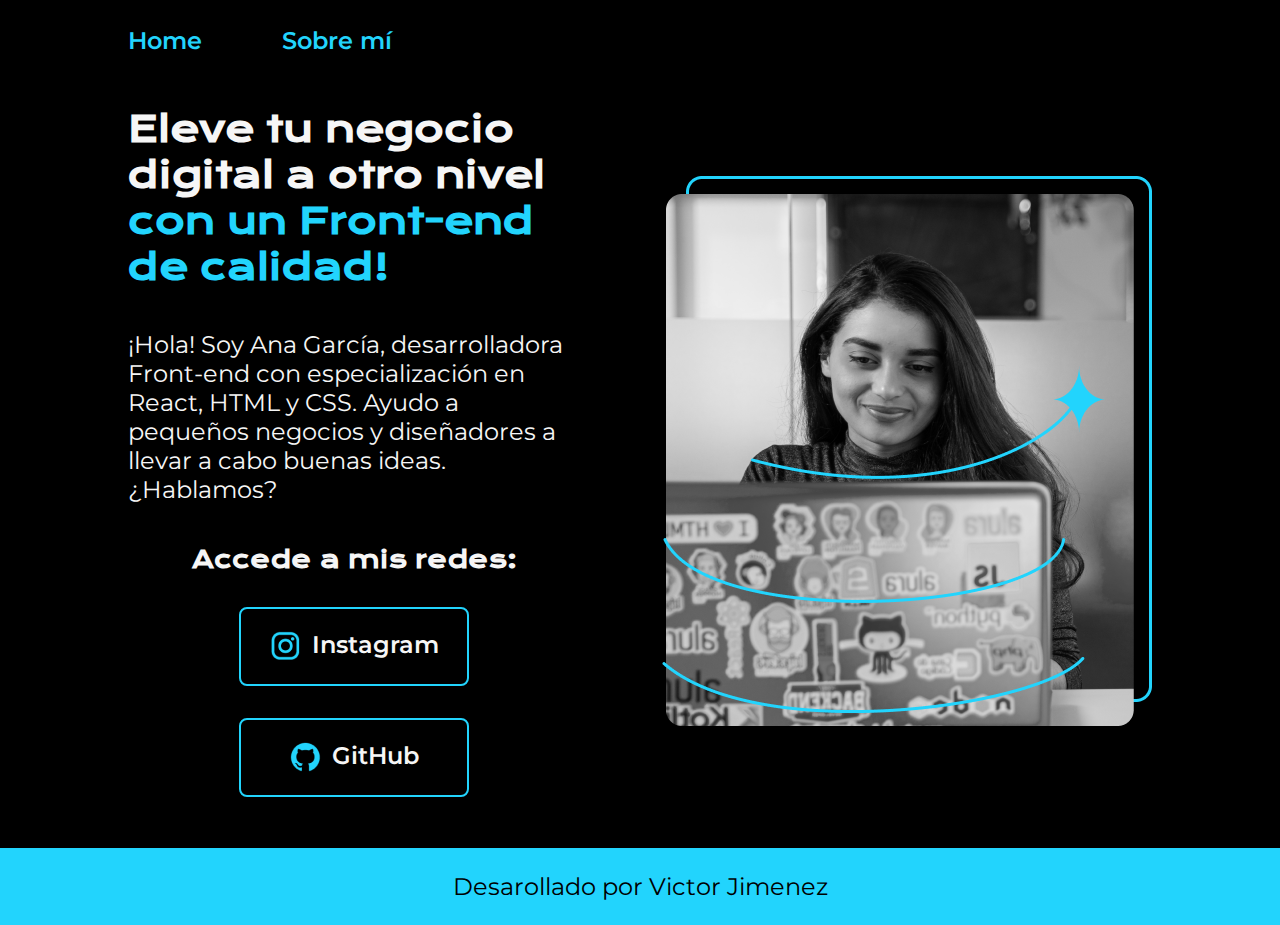
<file: index.html>
<!DOCTYPE html>
<html lang="en">
<head>
    <meta charset="UTF-8">
    <meta name="viewport" content="width=device-width, initial-scale=1.0">
    <title>Portafolio</title>
    <link rel="stylesheet" href="./styles/style.css">
</head>
<body>
    <header class="header">
        <nav class="header_menu">
            <a class="header_menu_link" href="index.html">Home</a>
            <a class="header_menu_link" href="about.html">Sobre mí</a>
        </nav>
    </header>
    
    <main class="presentacion">
       <section class="presentacion_contenido">
            <h1 class="presentacion_contenido_titulo">Eleve tu negocio digital a otro nivel
                
                <strong class="titulo-destacado">con un Front-end de calidad!</strong>
            </h1>
            <p class="presentacion_contenido_texto">
                ¡Hola! Soy Ana García, desarrolladora Front-end con 
                especialización en React, HTML y CSS. Ayudo a pequeños 
                negocios y diseñadores a llevar a cabo buenas ideas. ¿Hablamos?
            </p>

            <div class="presentacion_enlaces"> 
                <h2 class="presentacion_enlaces_subtitulos">Accede a mis redes: </h2>
                <a class="presentacion_enlaces_link" href="https://www.instagram.com/">
                    <img src="./assets/instagram.png">
                    Instagram</a>
                <a class="presentacion_enlaces_link" href="https://github.com/">
                    <img src="./assets/github.png">
                    GitHub</a>  
            </div>

        </section> 

        <img class="presentacion_imagen" src="./assets/Imagen.png" alt="imagen de Ana García trabajando">

    </main>
    <footer class="footer">
        <p>Desarollado por Victor Jimenez</p>
    </footer>
</body>
</html>
</file>
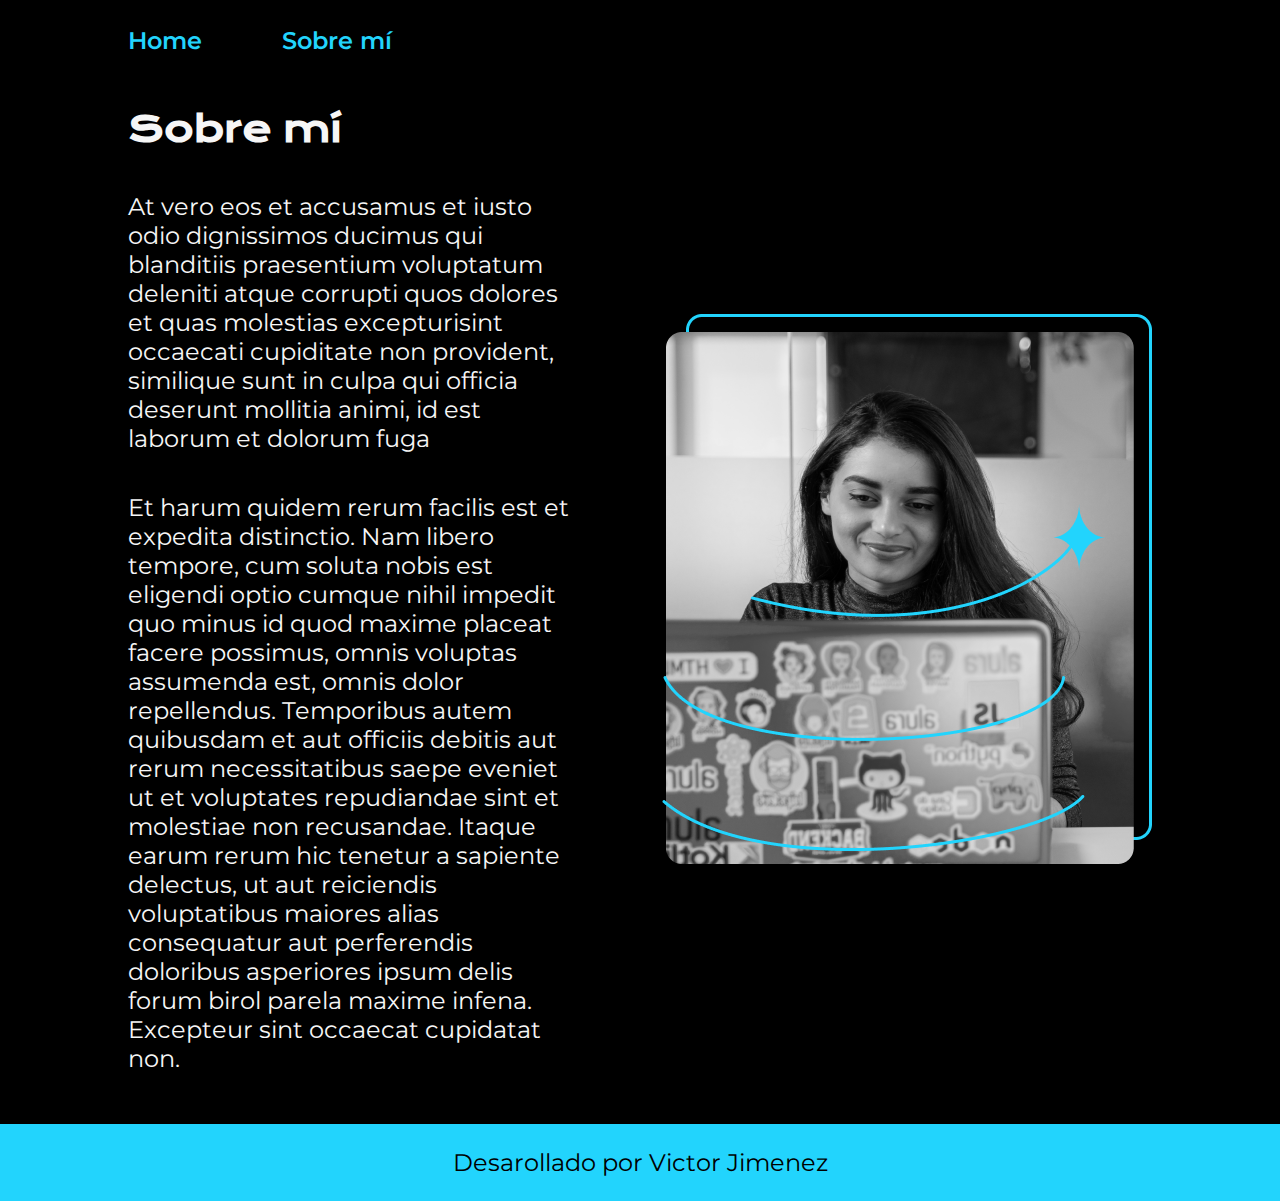
<file: about.html>
<!DOCTYPE html>
<html lang="en">
<head>
    <meta charset="UTF-8">
    <meta name="viewport" content="width=device-width, initial-scale=1.0">
    <title>Sobre mí</title>
    <link rel="stylesheet" href="./styles/style.css">
</head>
<body>

        <header class="header">
            <nav class="header_menu">
                <a class="header_menu_link" href="index.html">Home</a>
                <a class="header_menu_link" href="about.html">Sobre mí</a>
            </nav>
        </header>
        <main class="presentacion">
            <section class="presentacion_contenido">
                <h1 class="presentacion_contenido_titulo">Sobre mí</h1>
                
                <p class="presentacion_contenido_texto">At vero eos et accusamus et iusto odio dignissimos ducimus qui blanditiis praesentium voluptatum deleniti atque corrupti quos dolores et quas molestias excepturisint occaecati cupiditate non provident, similique sunt in culpa qui officia deserunt mollitia animi, id est laborum et dolorum fuga</p>
                
                <p class="presentacion_contenido_texto">Et harum quidem rerum facilis est et expedita distinctio. Nam libero tempore, cum soluta nobis est eligendi optio cumque nihil impedit quo minus id quod maxime placeat facere possimus, omnis voluptas assumenda est, omnis dolor repellendus. Temporibus autem quibusdam et aut officiis debitis aut rerum necessitatibus saepe eveniet ut et voluptates repudiandae sint et molestiae non recusandae. Itaque earum rerum hic tenetur a sapiente delectus, ut aut reiciendis voluptatibus maiores alias consequatur aut perferendis doloribus asperiores ipsum delis forum birol parela maxime infena. Excepteur sint occaecat cupidatat non.</p>
            </section>
            <img class="presetancion_imagen" src="./assets/Imagen.png" alt="imagen de Ana García trabajando">

        </main>
        <footer class="footer">
            <p>Desarollado por Victor Jimenez</p>
        </footer>

</body>
</html>
</file>
<file: styles/style.css>
@import url('https://fonts.googleapis.com/css2?family=Krona+One&family=Montserrat:ital,wght@0,100..900;1,100..900&display=swap');

:root{
    --color-primario: #000000;
    --color-secundario: #F6F6F6;
    --color-terciario: #22D4FD;
    --color-hover: #272727;

    --fuente-montserrat: "Montserrat", sans-serif;
    --fuente-krona: "Krona one", sans-serif;
}

*{
    padding: 0;
    margin: 0;
}

body {
    background-color: var(--color-primario);
    color: var(--color-secundario);
    box-sizing: border-box;
}

.header{
    padding: 2% 0% 0% 10%;
}

.header_menu{
    display: flex;
    gap: 80px
}

.header_menu_link{
    font-family: var(--fuente-montserrat);
    font-size: 1.5rem;
    font-weight: 600;
    color: var(--color-terciario);
    text-decoration: none;
    }

.presentacion{
    padding: 4% 10%;
    display: flex;
    align-items: center;
    justify-content: space-between;
    gap: 82px;
}

.presentacion_contenido{
    width: 50%;
    display: flex;
    flex-direction: column;
    gap: 40px;
}

.presentacion_contenido_titulo{
    font-size: 2.25rem;
    font-family: var(--fuente-krona);
}

.titulo-destacado{
    color: var(--color-terciario);
}

.presentacion_contenido_texto{
    font-size: 1.5rem;
    font-family: var(--fuente-montserrat);
}

.presentacion_enlaces{
    display: flex;
    justify-content: space-between;
    flex-direction: column;
    align-items: center;
    gap: 32px;
}

.presentacion_enlaces_link{
    width: 50%;
    color: var(--color-secundario);
    text-align: center;
    padding: 21.5px 0;
    border-radius: 8px;
    font-family: var(--fuente-montserrat);
    font-size: 1.5rem;
    font-weight: 600;
    text-decoration: none;
    border: 2px solid var(--color-terciario);
    display: flex;
    justify-content: center;
    gap:10px
}

.presentacion_enlaces_link:hover{
    background-color: var(--color-hover);
}

.presentacion_imagen{
    width: 50%;
}

.presentacion_enlaces_subtitulos{
    font-family: var(--fuente-krona);
    font-size: 1.5rem;
}

.footer{
    background-color: var(--color-terciario);
    padding:1.5rem;
    color: var(--color-primario);
    text-align: center;
    font-family: var(--fuente-montserrat);
    font-size: 1.5rem;
    font-weight: 400;
}

@media (max-width: 1200px ){

    .header{
        padding: 10%;
    }

    .header_menu{
        justify-content: center;
    }

    .presentacion{
        flex-direction: column-reverse;    
    }

    .presentacion_contenido{
        width: auto;
    }
}
</file>
